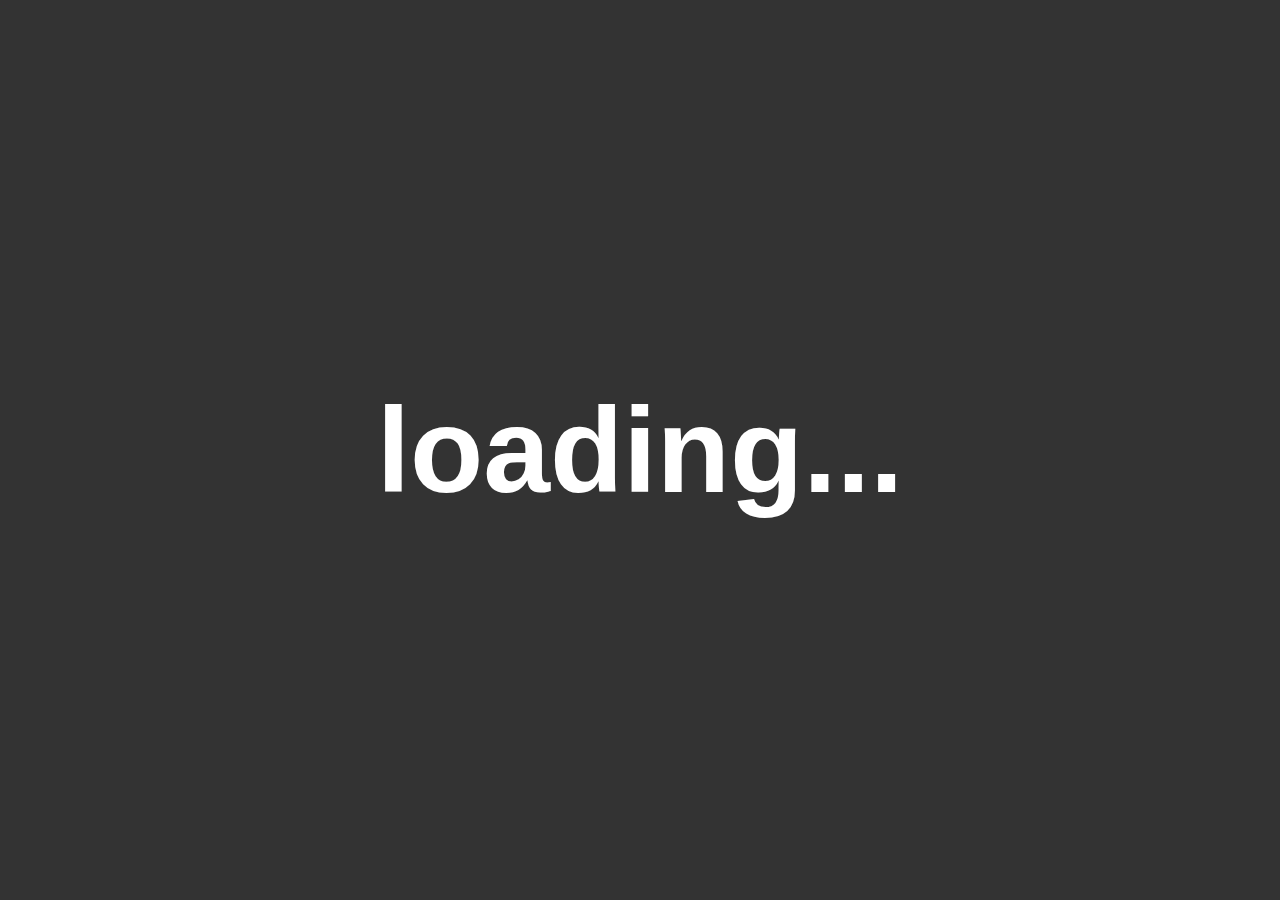
<file: index.html>
<!DOCTYPE html>
<html lang="en">
<head>
<meta charset="UTF-8">
<meta name="viewport" content="width=device-width, initial-scale=1.0">
<title>Loading Page</title>
<style>
  body {
    background-color: #333;
    display: flex;
    justify-content: center;
    align-items: center;
    height: 100vh;
    margin: 0;
    font-family: Arial, sans-serif;
  }
  .loading-text {
    color: white;
    font-size: 120px;
    font-weight: bold;
  }
</style>
<script>
  window.onload = function() {
    // 等待2秒后跳转
    setTimeout(function() {
      window.location.href = 'https://furika46.github.io/music';
    }, 2000);
  };
</script>
</head>
<body>
  <div class="loading-text">loading...</div>
</body>
</html>
</file>
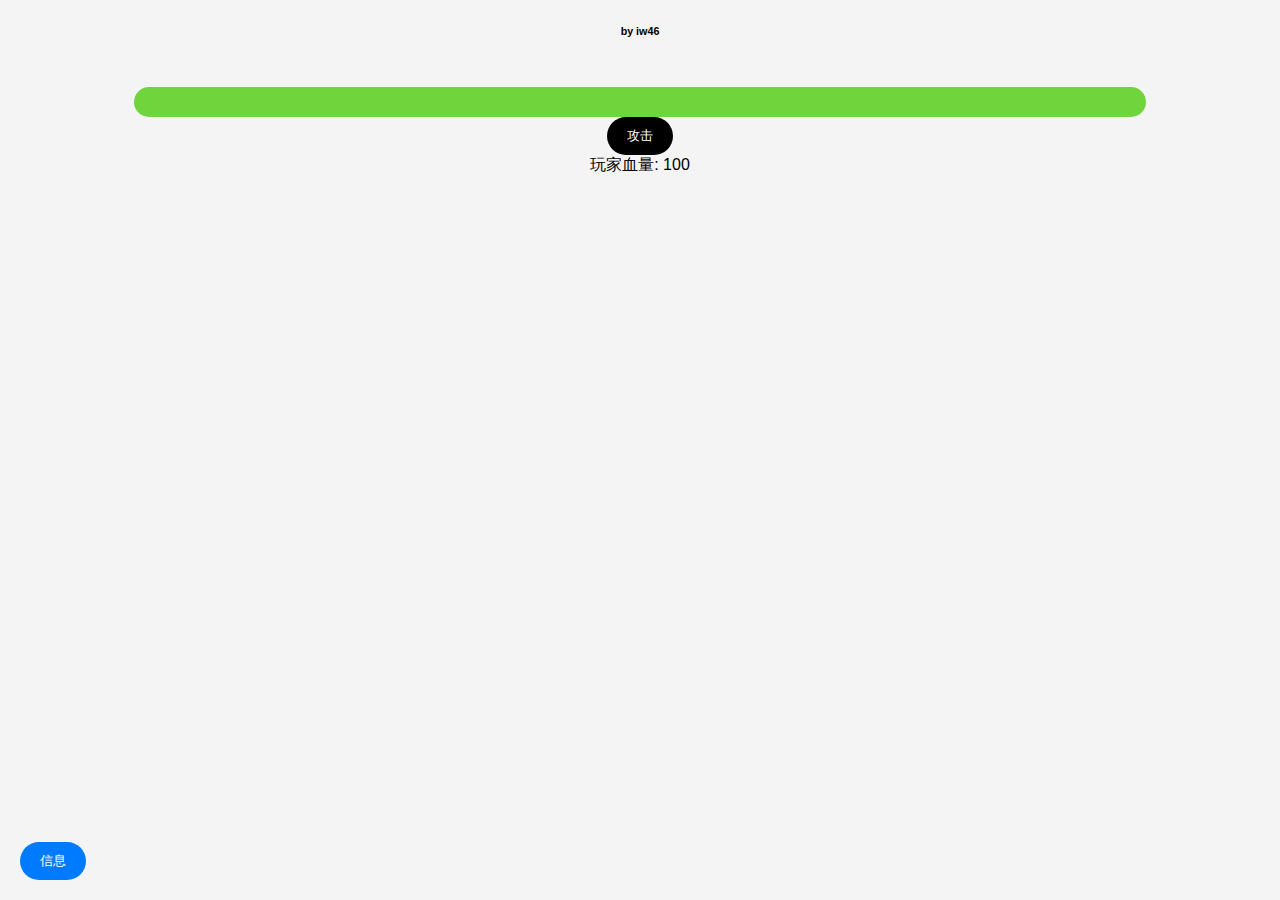
<file: home.html>
<!DOCTYPE html>
<html lang="en">
<head>
    <meta charset="UTF-8">
    <meta name="viewport" content="width=device-width, initial-scale=1.0">
    <title>木鱼</title>
    <style>

/* Updated styles.css */
body {
    font-family: Arial, sans-serif;
    text-align: center;
    background-color: #f4f4f4;
}

#game-container {
    position: relative;
    margin-top: 50px;
}

#boss-health-bar {
    width: 80%;
    height: 30px;
    background-color: #70d43c;
    margin: 0 auto;
    border:none;
    border-radius: 15px;
    transition: width 0.5s;
}

.css-button {
    position: fixed;
    bottom: 20px;
    left: 20px;
    padding: 10px 20px;
    background-color: #007bff;
    color: white;
    border: none;
    border-radius: 25px;
    cursor: pointer;
    transition: transform 0.3s;
}

.css-button:hover {
    transform: scale(1.1);
}

.popup {
    display: none;
    position: fixed;
    left: 50%;
    top: 50%;
    transform: translate(-50%, -50%);
    background-color: white;
    padding: 20px;
    border: 1px solid #ccc;
    border-radius: 10px;
    z-index: 1000;
    opacity: 0;
    transition: opacity 0.5s;
}

.popup.active {
    display: block;
    opacity: 1;
}

.close-btn {
    position: absolute;
    top: 5px;
    right: 10px;
    cursor: pointer;
}

#retry-btn {
    display: none;
    margin-top: 20px;
    padding: 10px 20px;
    background-color: #28a745;
    color: white;
    border: none;
    border-radius: 25px;
    cursor: pointer;
    transition: transform 0.3s;
}

#retry-btn:hover {
    transform: scale(1.1);
}

#attack-btn {
    padding: 10px 20px;
    background-color: #000;
    color: white;
    border: none;
    border-radius: 25px;
    cursor: pointer;
    transition: transform 0.3s;
}

#attack-btn:hover {
    transform: scale(1.1);
}


    </style>
</head>
<body>
    <h6>by iw46</h6>
    <div id="game-container">
        <div id="boss-health-bar"></div>
        <button id="attack-btn">攻击</button>
        <div id="player-health">玩家血量: 100</div>
        <button id="css-btn" class="css-button">信息</button>
        <div id="css-popup" class="popup">
            
<!-- 在 popup 内添加一个元素来显示 boss 打败玩家的次数 -->
    <span class="close-btn">&times;</span>
    <p>已击败 <span id="defeated-count">0</span> 次</p>
    <p>Boss 打败玩家次数: <span id="boss-defeated-player">0</span> 次</p>


        </div>
        <button id="retry-btn" style="display:none;">生成</button>
    </div>
    <script>
        let bossHealth = 100;
        let playerHealth = 100;
        let defeatedCount = 0;
        let dev = 0;
        let bossDefeatedPlayer = 0; 
        document.getElementById('attack-btn').addEventListener('click', attackBoss);
        document.getElementById('css-btn').addEventListener('click', togglePopup);
        document.getElementById('retry-btn').addEventListener('click', resetGame);
        document.querySelector('.close-btn').addEventListener('click', togglePopup);

        function attackBoss() {
            const damage = Math.floor(Math.random() * 21) + 5;
            bossHealth -= damage;
            updateBossHealthBar();

            if (bossHealth <= 0) {
                bossDies();
                return;
            }

            setTimeout(() => {
                bossAttacks();
            }, Math.floor(Math.random() * 4000) + 1000);
        }

        function bossAttacks() {
            const damage = Math.floor(Math.random() * 21) + 5;
            playerHealth -= damage;
            document.getElementById('player-health').textContent = `玩家血量: ${playerHealth}`;

            if (playerHealth <= 0) {
                playerDies();
            }
        }

        function updateBossHealthBar() {
            const bossHealthBar = document.getElementById('boss-health-bar');
            bossHealthBar.style.width = `${bossHealth}%`;
        }

        function bossDies() {
            document.getElementById('retry-btn').style.display = 'block';
            defeatedCount++;
            dev++;
             alert('你刚刚击败boss'+dev+'次，可在信息中查看')
            document.getElementById('defeated-count').textContent = defeatedCount;
            resetGame();
           
        }

        function playerDies() {
    alert('你被 初级boss 击败');
    bossDefeatedPlayer++; 
    document.getElementById('boss-defeated-player').textContent = bossDefeatedPlayer;
    resetGame();
}

        function resetGame() {
            bossHealth = 100;
            playerHealth = 100;
            updateBossHealthBar();
            document.getElementById('player-health').textContent = `Player Health: 100`;
            document.getElementById('retry-btn').style.display = 'none';
        }


function togglePopup() {
    const popup = document.getElementById('css-popup');
    popup.classList.toggle('active');
}




    </script>
</body>
</html>
</file>
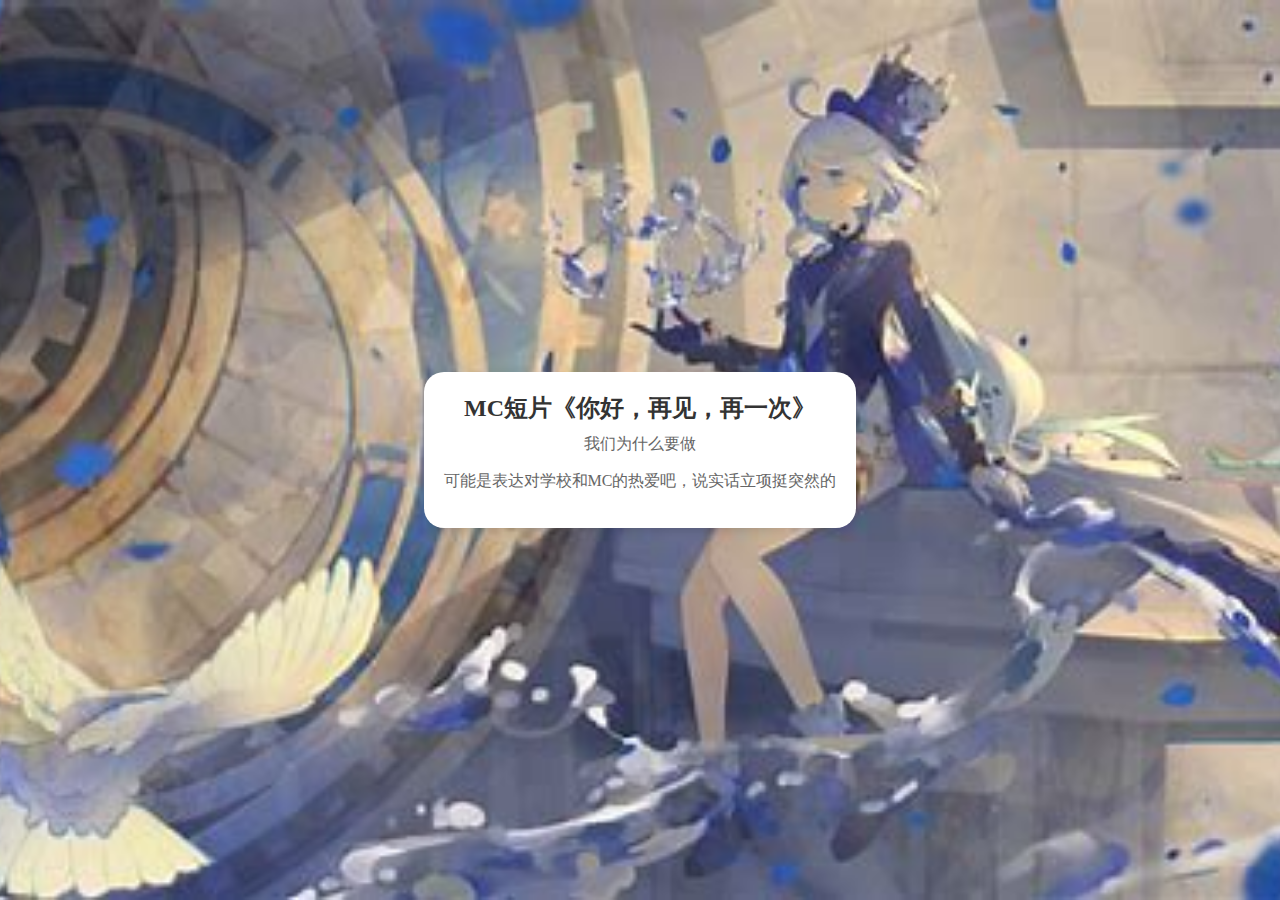
<file: minecraft.html>
<!DOCTYPE html>
<html lang="en">
<head>
<meta charset="UTF-8">
<meta name="viewport" content="width=device-width, initial-scale=1.0">
<title>你好，再见，再一次</title>
<link rel="stylesheet" href="css.css">
</head>
<body>
<div class="intro-page">
    <div class="intro-container">
        <h1 class="intro-title">MC短片《你好，再见，再一次》</h1>
        <p class="intro-description">我们为什么要做</p>
        <p class="intro-description">可能是表达对学校和MC的热爱吧，说实话立项挺突然的</p>
    </div>
</div>
</body>
</html>
</file>
<file: css.css>
body, html {
    margin: 0;
    padding: 0;
    height: 100%;
    overflow-x: hidden;
}

.intro-page {
    background-image: url('fnn.jpg'); /* 替换为您的背景图片URL */
    background-repeat: no-repeat;
    background-size: cover;
    background-position: center;
    height: 100vh;
    display: flex;
    justify-content: center;
    align-items: center;
}

.intro-container {
    background-color: #fff;
    border-radius: 20px; /* 圆角大小，根据需要调整 */
    padding: 20px;
    box-shadow: 0 4px 8px rgba(0, 0, 0, 0.1); /* 阴影效果，增加立体感 */
    text-align: center;
}

.intro-title {
    margin: 0;
    padding: 0;
    font-size: 24px; /* 标题字体大小，根据需要调整 */
    color: #333; /* 标题颜色，根据需要调整 */
}

.intro-description {
    margin-top: 10px;
    font-size: 16px; /* 介绍字体大小，根据需要调整 */
    color: #666; /* 介绍颜色，根据需要调整 */
}
</file>
